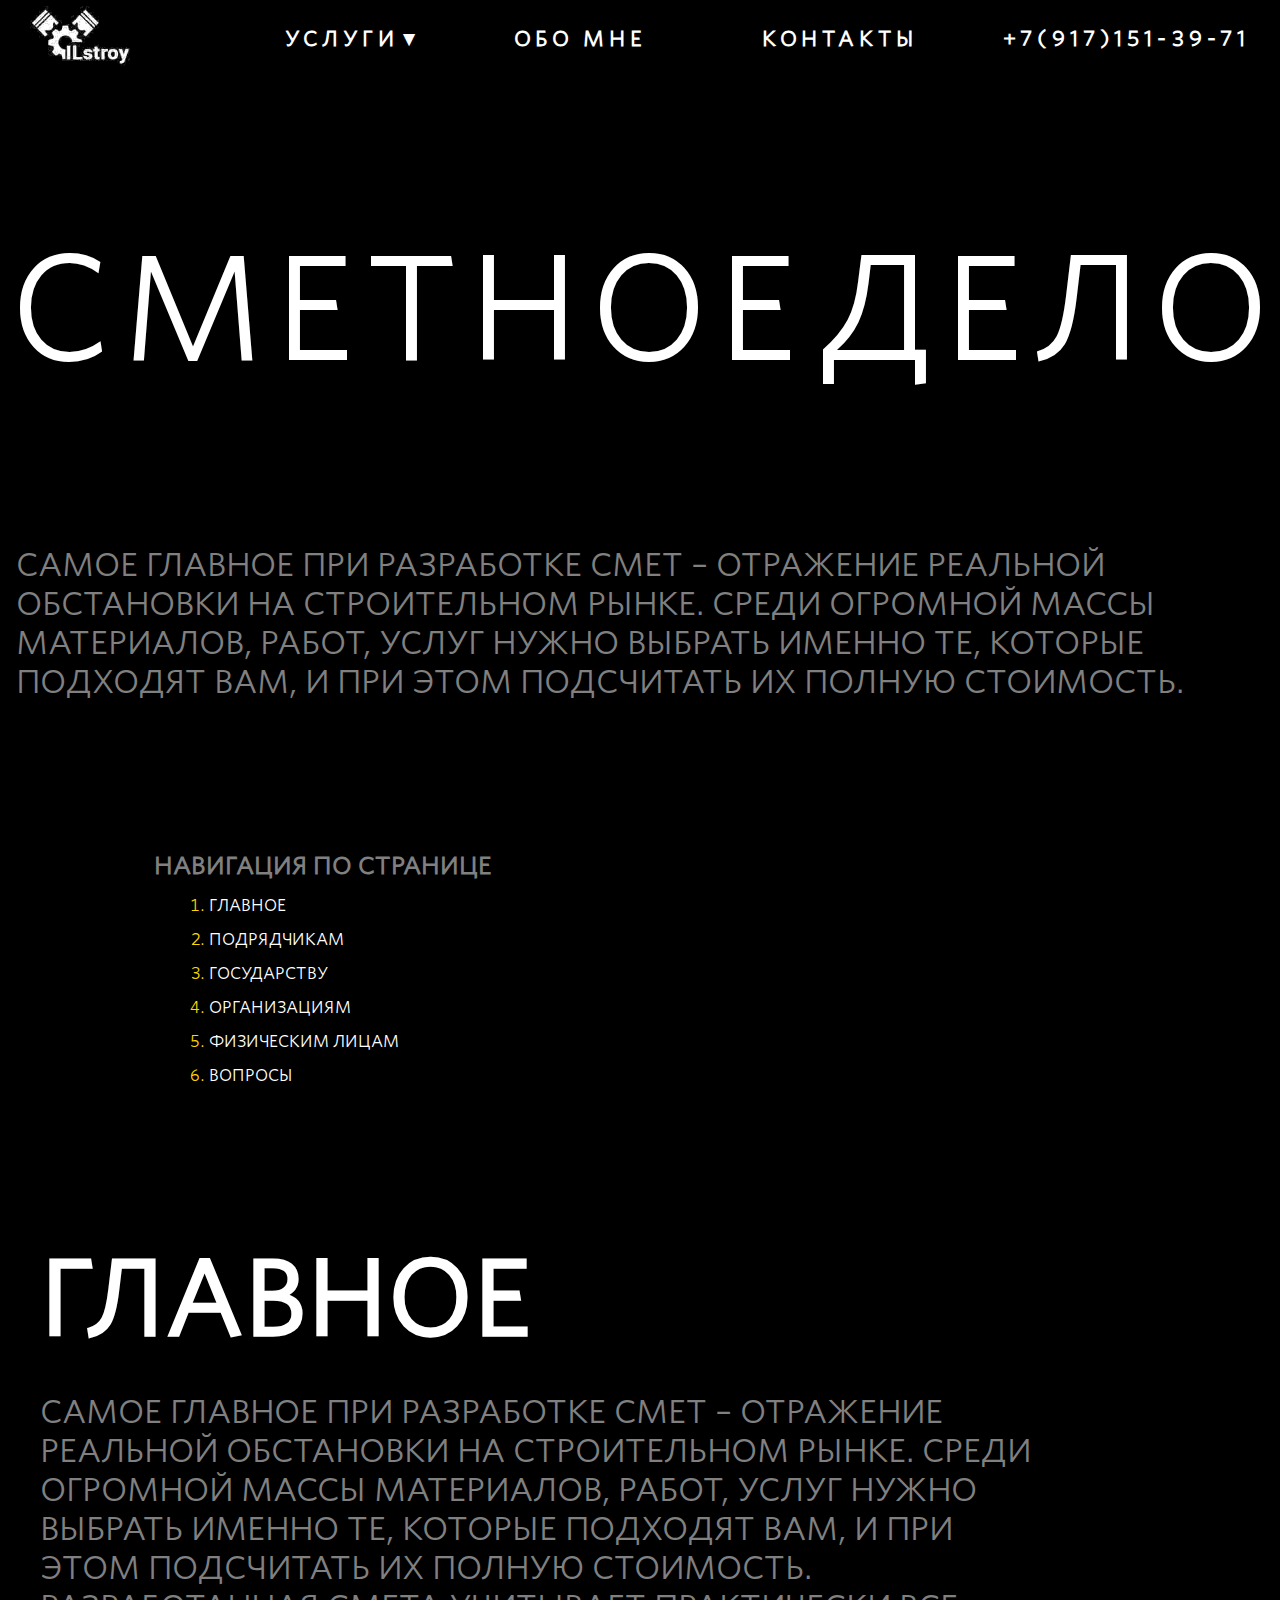
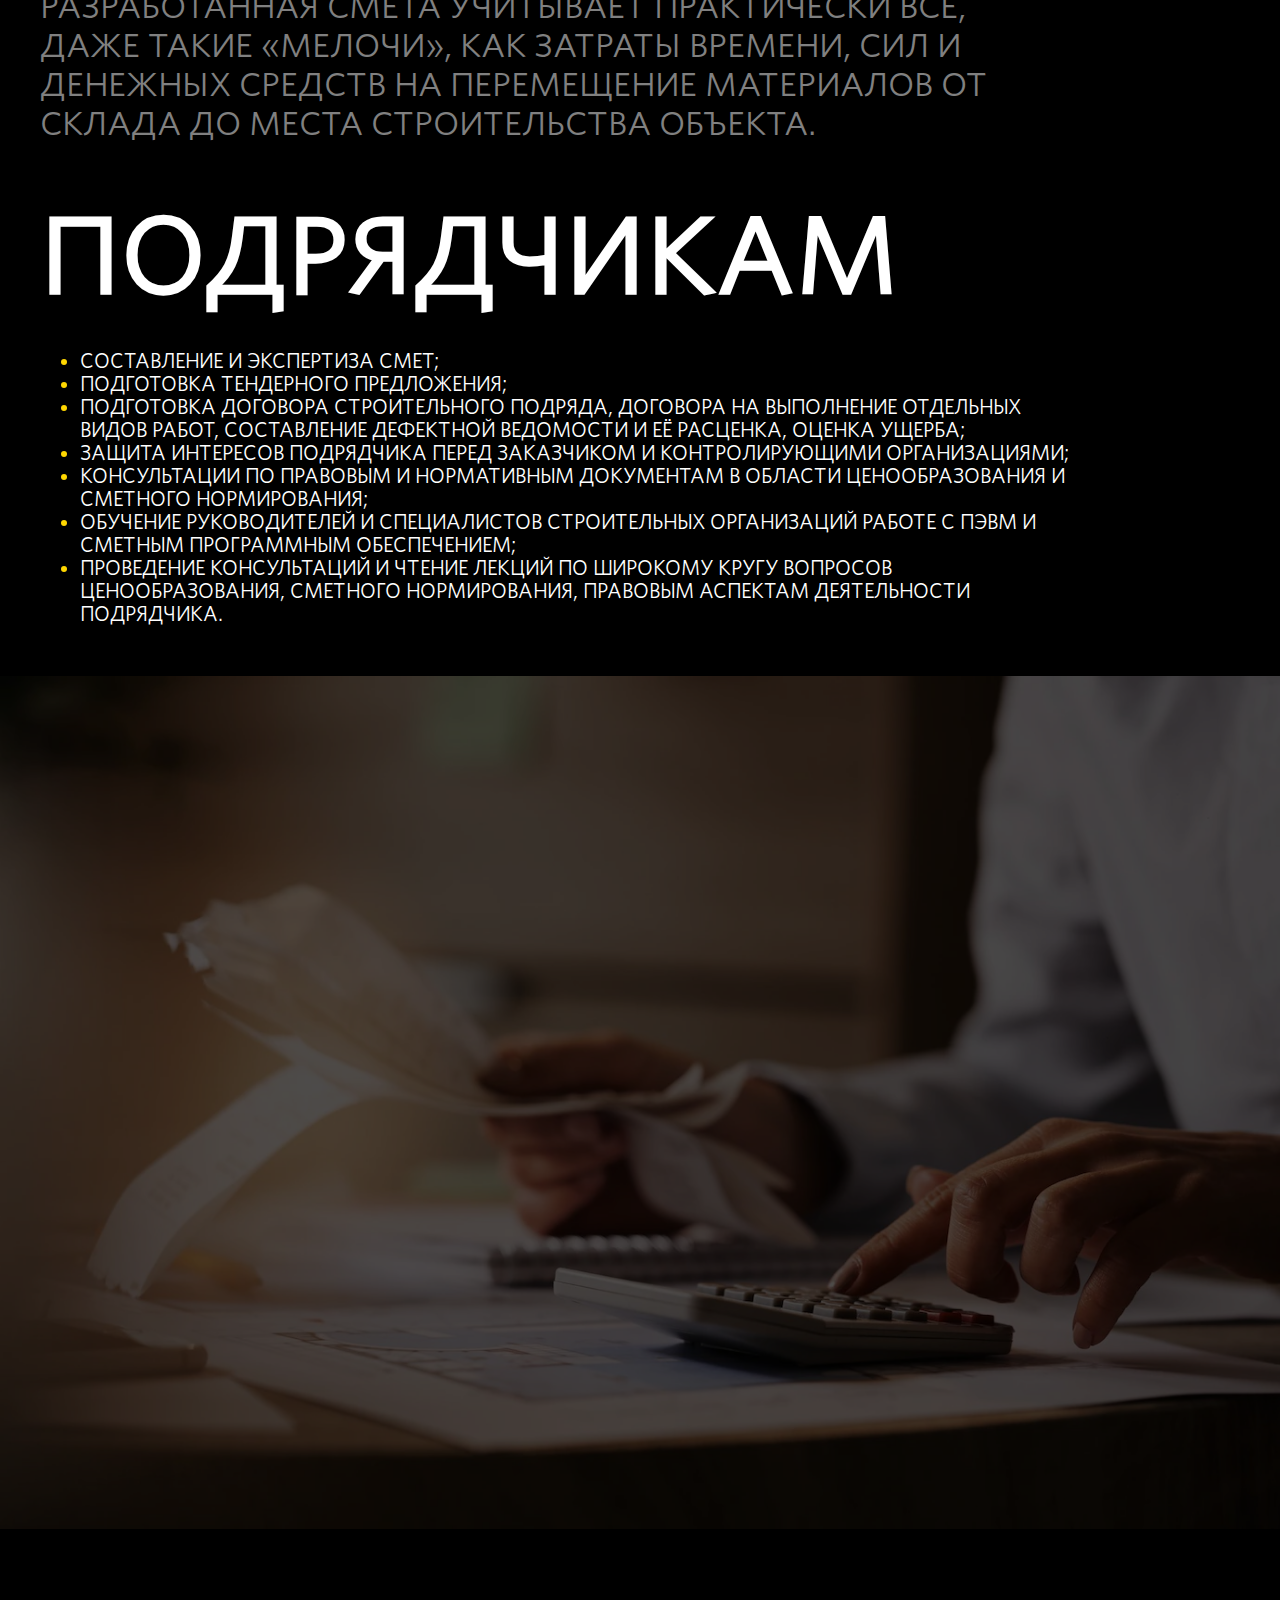
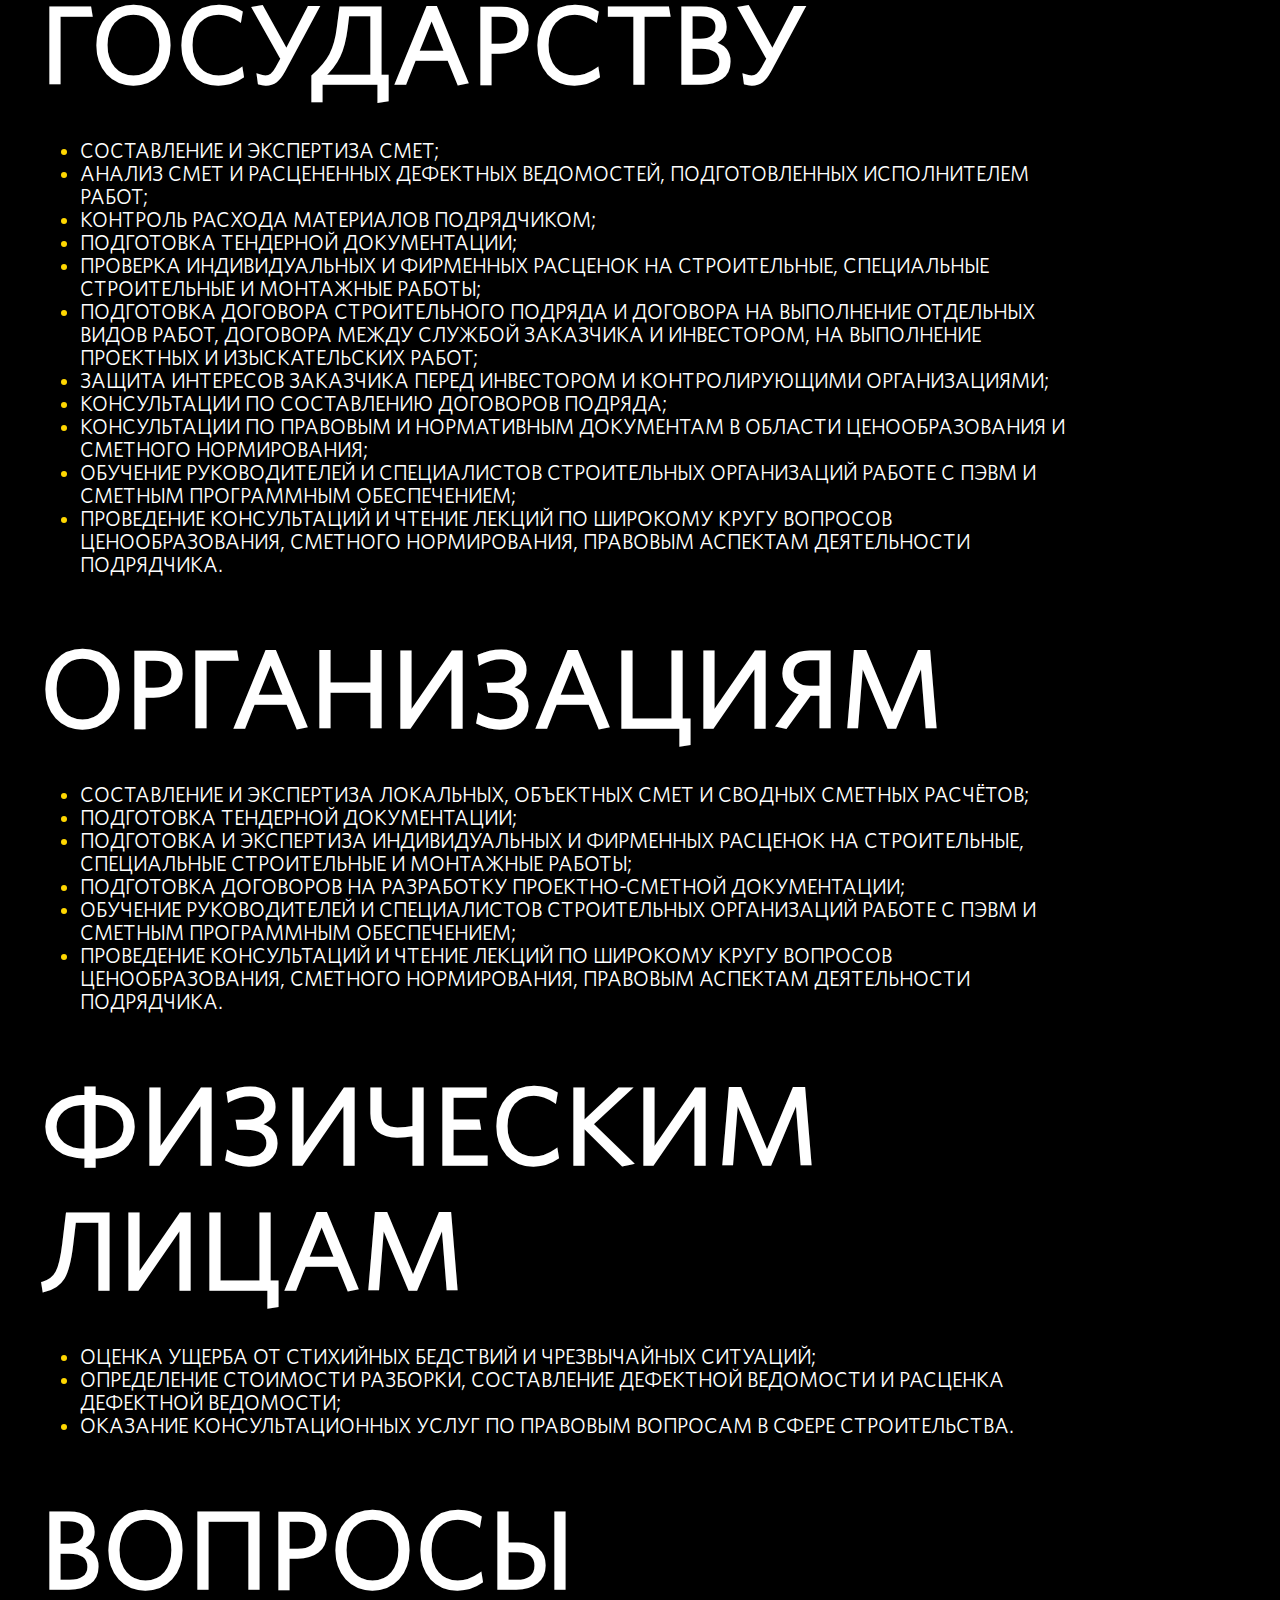
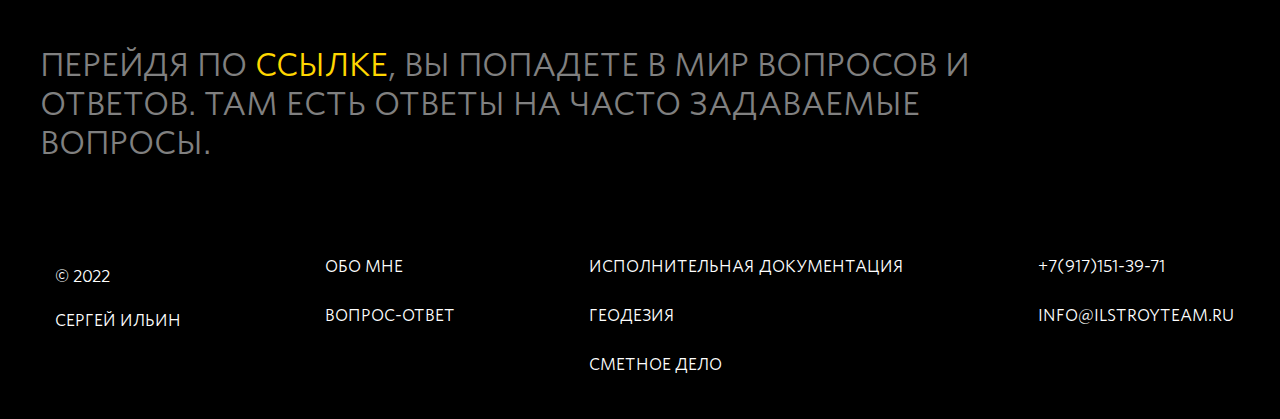
<file: cost.html>
<!DOCTYPE html>
<html lang="en">
  <head>
    <meta charset="UTF-8" />
    <meta http-equiv="X-UA-Compatible" content="IE=edge" />
    <meta name="viewport" content="width=device-width, initial-scale=1.0" />
    <link rel="stylesheet" href="style/style.css" />
    <title>Сметное дело</title>
  </head>
  <body>
    <header>
      <a href="index.html" class="logo"
        ><img src="images/logo.png" alt="logo"
      /></a>
      <nav class="menu">
        <ul>
          <li>
            <div class="dropDownList">Услуги</div>
            <div class="subMenu">
              <div class="subMenuContent">
                <a href="docs.html"
                  ><img src="images/docsCircle.png" alt="docsCircle" /><span
                    >Исполнительная <br />
                    документация</span
                  ></a
                >
              </div>
              <div class="subMenuContent">
                <a href="geodez.html"
                  ><img src="images/geodezCircle.png" alt="geodezCircle" /><span
                    >Геодезия</span
                  ></a
                >
              </div>
              <div class="subMenuContent">
                <a href="cost.html"
                  ><img src="images/priceCircle.png" alt="priceCircle" /><span
                    >сметное дело</span
                  ></a
                >
              </div>
            </div>
          </li>
          <li><a href="#">Обо мне</a></li>
          <li><a href="#">Контакты</a></li>
        </ul>
      </nav>
      <div class="phone">
        <a href="#">+7(917)151-39-71</a>
      </div>
    </header>
    <section class="servicesSection">
      <div class="titleHead">
        <span>с</span><span>м</span><span>е</span><span>т</span><span>н</span
        ><span>о</span><span>е</span><span> </span><span>д</span><span>е</span
        ><span>л</span><span>о</span>
      </div>
      <p class="servicesSectionText">
        Самое главное при разработке смет – отражение реальной обстановки на
        строительном рынке. Среди огромной массы материалов, работ, услуг нужно
        выбрать именно те, которые подходят вам, и при этом подсчитать их полную
        стоимость.
      </p>
      <nav class="servicesNavigation">
        <h1 class="servicesNavigationTitle">Навигация по странице</h1>
        <ol class="servicesNavigationList">
            <li><a href="#costNav1">Главное</a></li>
            <li><a href="#costNav2">Подрядчикам</a></li>
            <li><a href="#costNav3">Государству</a></li>
            <li><a href="#costNav4">Организациям</a></li>
            <li><a href="#costNav5">Физическим лицам</a></li>
            <li><a href="#costNav6">Вопросы</a></li>
            
        </ol>
      </nav>
      <ol class="servicesQestionList">
        <li id="costNav1">
          <div class="servicesQestionListContent">
            <div class="servicesQestionListHead">
              <div>01</div>
              <h1>Главное</h1>
            </div>
            <p class="servicesQestionListTextContent">
              Самое главное при разработке смет – отражение реальной обстановки
              на строительном рынке. Среди огромной массы материалов, работ,
              услуг нужно выбрать именно те, которые подходят вам, и при этом
              подсчитать их полную стоимость. Разработанная смета учитывает
              практически все, даже такие «мелочи», как затраты времени, сил и
              денежных средств на перемещение материалов от склада до места
              строительства объекта.
            </p>
          </div>
        </li>
        <li id="costNav2">
          <div class="servicesQestionListContent">
            <div class="servicesQestionListHead">
              <div>02</div>
              <h1>Подрядчикам</h1>
            </div>
            <p class="servicesQestionListTextContent">
                <ul class="servicesQestionListTextContentList">
                   <li>составление и экспертиза смет;</li>
                   <li>подготовка тендерного предложения;</li>
                   <li>подготовка договора строительного подряда, договора на выполнение отдельных видов работ, составление дефектной ведомости и её расценка, оценка ущерба;</li>
                   <li>защита интересов подрядчика перед заказчиком и контролирующими организациями;</li>
                   <li>консультации по правовым и нормативным документам в области ценообразования и сметного нормирования;</li>
                   <li>обучение руководителей и специалистов строительных организаций работе с ПЭВМ и сметным программным обеспечением;</li>
                   <li>проведение консультаций и чтение лекций по широкому кругу вопросов ценообразования, сметного нормирования, правовым аспектам деятельности подрядчика.</li>
                  </ul>
            </p>
          </div>
          <img src="images/costService.webp" alt="costService">
        </li>
        <li id="costNav3">
            <div class="servicesQestionListContent">
              <div class="servicesQestionListHead">
                <div>03</div>
                <h1>Государству</h1>
              </div>
              <p class="servicesQestionListTextContent">
                  <ul class="servicesQestionListTextContentList">
                   <li>составление и экспертиза смет;</li>
                   <li>анализ смет и расцененных дефектных ведомостей, подготовленных исполнителем работ;</li>
                   <li>контроль расхода материалов подрядчиком;</li>
                   <li>подготовка тендерной документации;</li>
                   <li>проверка индивидуальных и фирменных расценок на строительные, специальные строительные и монтажные работы;</li>
                   <li>подготовка договора строительного подряда и договора на выполнение отдельных видов работ, договора между службой заказчика и инвестором, на выполнение проектных и изыскательских работ;</li>
                   <li>защита интересов заказчика перед инвестором и контролирующими организациями;</li>
                   <li>консультации по составлению договоров подряда;</li>
                   <li>консультации по правовым и нормативным документам в области ценообразования и сметного нормирования;</li>
                   <li>обучение руководителей и специалистов строительных организаций работе с ПЭВМ и сметным программным обеспечением;</li>
                   <li>проведение консультаций и чтение лекций по широкому кругу вопросов ценообразования, сметного нормирования, правовым аспектам деятельности подрядчика.</li>
                    </ul>
              </p>
            </div>
          </li>
          <li id="costNav4">
            <div class="servicesQestionListContent">
              <div class="servicesQestionListHead">
                <div>04</div>
                <h1>Организациям</h1>
              </div>
              <p class="servicesQestionListTextContent">
                  <ul class="servicesQestionListTextContentList">
                   <li>составление и экспертиза локальных, объектных смет и сводных сметных расчётов;</li>
                   <li>подготовка тендерной документации;</li>
                   <li>подготовка и экспертиза индивидуальных и фирменных расценок на строительные, специальные строительные и монтажные работы;</li>
                   <li>подготовка договоров на разработку проектно-сметной документации;</li>
                   <li>обучение руководителей и специалистов строительных организаций работе с ПЭВМ и сметным программным обеспечением;</li>
                   <li>проведение консультаций и чтение лекций по широкому кругу вопросов ценообразования, сметного нормирования, правовым аспектам деятельности подрядчика.</li>
                    </ul>
              </p>
            </div>
          </li>
          <li id="costNav5">
            <div class="servicesQestionListContent">
              <div class="servicesQestionListHead">
                <div>05</div>
                <h1>Физическим лицам</h1>
              </div>
              <p class="servicesQestionListTextContent">
                  <ul class="servicesQestionListTextContentList">
                   <li>оценка ущерба от стихийных бедствий и чрезвычайных ситуаций;</li>
                   <li>определение стоимости разборки, составление дефектной ведомости и расценка дефектной ведомости;</li>
                   <li>оказание консультационных услуг по правовым вопросам в сфере строительства.</li>
                    </ul>
              </p>
            </div>
          </li>
          <li id="costNav6">
            <div class="servicesQestionListContent">
              <div class="servicesQestionListHead">
                <div>06</div>
                <h1>Вопросы</h1>
              </div>
              <p class="servicesQestionListTextContent">
                Перейдя по <a href="faq.html">ссылке</a>, Вы попадете в мир
                вопросов и ответов. Там есть ответы на часто задаваемые вопросы.
              </p>
            </div>
          </li>
      </ol>
    </section>
    <footer>
      <div class="footSection">
        <div class="footlogo">
          <div class="footYear">&copy; 2022</div>
          <div class="footName">Сергей Ильин</div>
        </div>
        <div class="footLinks">
          <a href="#" class="link">обо мне</a>
          <a href="faq.html" class="link">Вопрос-ответ</a>
        </div>
        <div class="footLinks">
          <a href="docs.html" class="link">Исполнительная документация</a>
          <a href="geodez.html" class="link">Геодезия</a>
          <a href="cost.html" class="link">Сметное дело</a>
        </div>
        <div class="footLinks">
          <a href="#" class="footPhone">+7(917)151-39-71</a>
          <a href="#" class="footMail">info@ilstroyteam.ru</a>
        </div>
      </div>
    </footer>
    <script src="js/submenu.js"></script>
  </body>
</html>
</file>
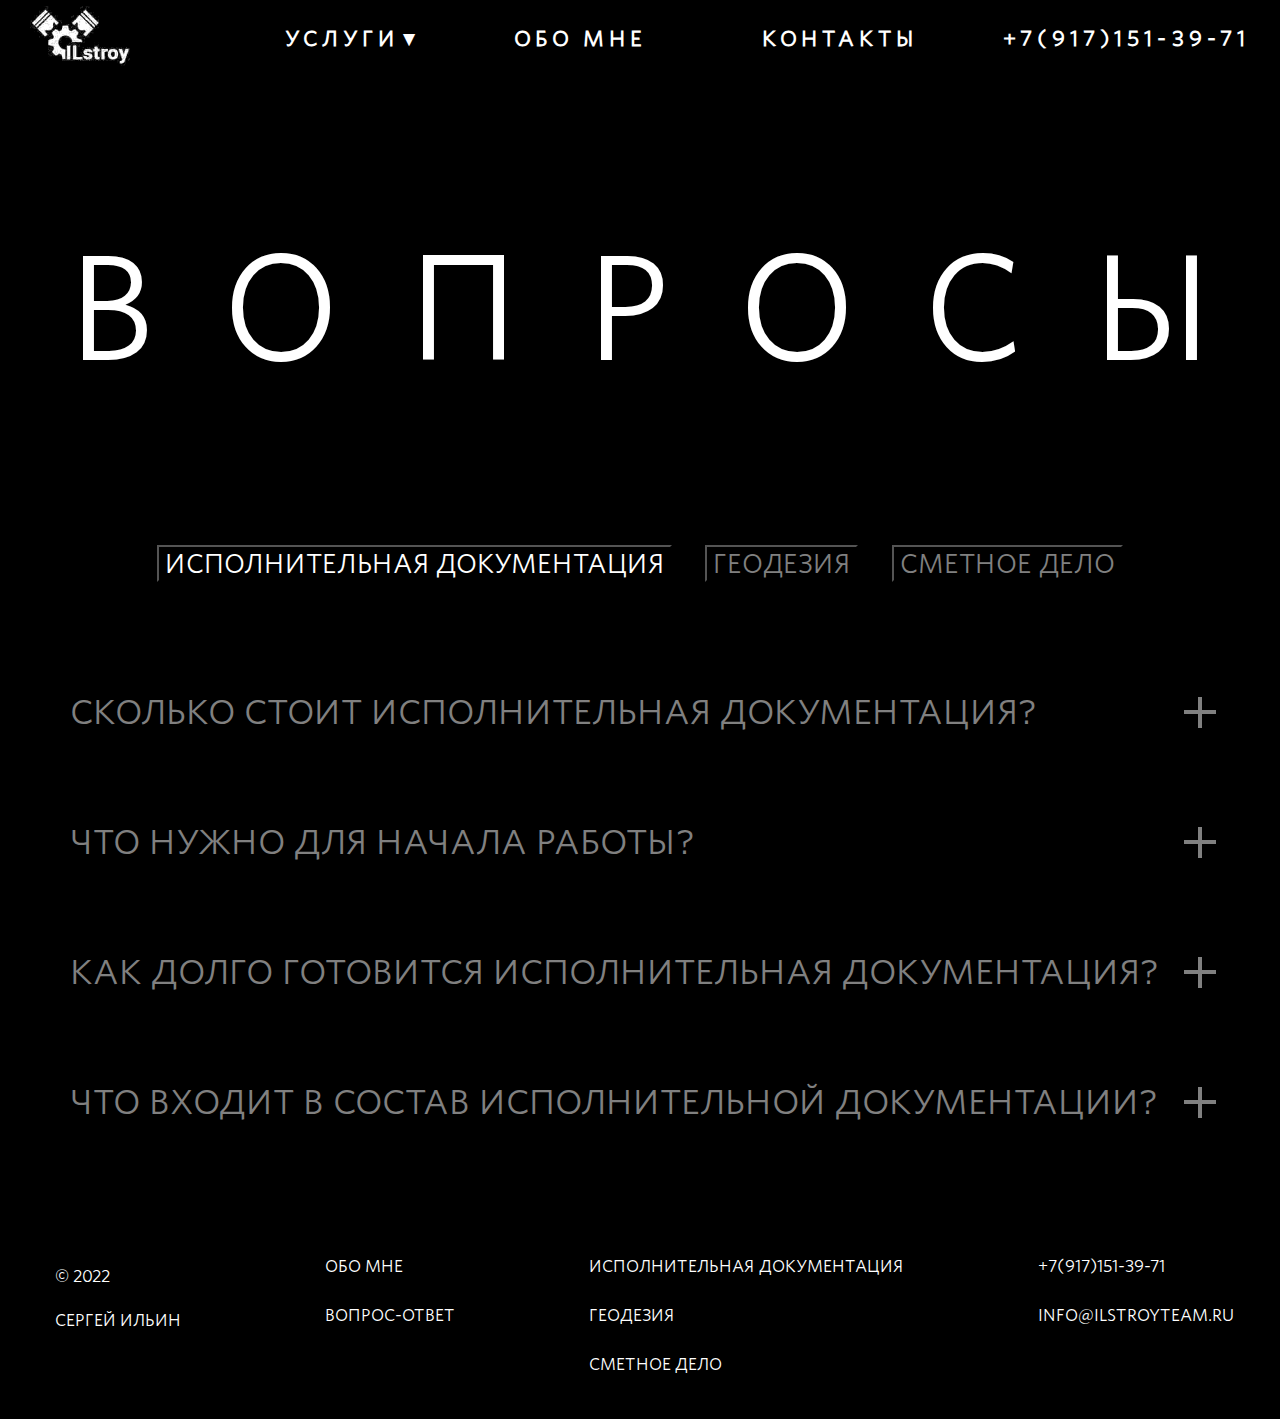
<file: faq.html>
<!DOCTYPE html>
<html lang="en">
  <head>
    <meta charset="UTF-8" />
    <meta http-equiv="X-UA-Compatible" content="IE=edge" />
    <meta name="viewport" content="width=device-width, initial-scale=1.0" />
    <link rel="stylesheet" href="style/style.css" />
    <title>Вопрос-Ответ</title>
  </head>
  <body>
    <header>
      <a href="index.html" class="logo"
        ><img src="images/logo.png" alt="logo"
      /></a>
      <nav class="menu">
        <ul>
          <li>
            <div class="dropDownList">Услуги</div>
            <div class="subMenu">
              <div class="subMenuContent">
                <a href="docs.html"
                  ><img src="images/docsCircle.png" alt="docsCircle" /><span
                    >Исполнительная <br />
                    документация</span
                  ></a
                >
              </div>
              <div class="subMenuContent">
                <a href="geodez.html"
                  ><img src="images/geodezCircle.png" alt="geodezCircle" /><span
                    >Геодезия</span
                  ></a
                >
              </div>
              <div class="subMenuContent">
                <a href="cost.html"
                  ><img src="images/priceCircle.png" alt="priceCircle" /><span
                    >сметное дело</span
                  ></a
                >
              </div>
            </div>
          </li>
          <li><a href="#">Обо мне</a></li>
          <li><a href="#">Контакты</a></li>
        </ul>
      </nav>
      <div class="phone">
        <a href="#">+7(917)151-39-71</a>
      </div>
    </header>
    <section class="question">
        <div class="titleHead">
          <span>в</span><span>о</span><span>п</span><span>р</span><span>о</span
          ><span>с</span><span>ы</span>
        </div>
      <div class="questionTabs">
        <div class="questionTabsNav">
          <button class="questionTabsBTN questionTabsBTNActive">
            Исполнительная документация
          </button>
          <button class="questionTabsBTN">Геодезия</button>
          <button class="questionTabsBTN">Сметное дело</button>
        </div>
        <div class="questionTabsContent">
          <div class="questionTabsPane">
            <div class="accordeon">
              <div class="accordeonHead">
                Сколько стоит исполнительная документация?
              </div>
              <div class="accordeonContent">
                <p>
                  Исполнительная документация стоит от 5 000 до 500 000 рублей. <br>
                  Конечная стоимость зависит от: <ul>
                    <li>объема выполненных работ</li>
                    <li>требований заказчика </li>
                    <li>сроков подготовки</li> 
                  </ul> 
                </p>
              </div>
            </div>
            <div class="accordeon">
              <div class="accordeonHead">Что нужно для начала работы?</div>
              <div class="accordeonContent">
                <p>
                  Заполнить форму на сайте и оставить <a href="#">заявку</a>  <br>
                  или сразу направить техническое задание (ТЗ) и исходные данные (проект/смета) на почту <a href="#">INFO@ILSTROYTEAM.RU</a>
                </p>
              </div>
            </div>
            <div class="accordeon">
              <div class="accordeonHead">Как долго готовится исполнительная документация?</div>
              <div class="accordeonContent">
                <p>
                  Это зависит от объема работ. Небольшой заказ возможно выполнить от 2-х дней
                </p>
              </div>
            </div>
            <div class="accordeon">
              <div class="accordeonHead">Что входит в состав исполнительной документации?</div>
              <div class="accordeonContent">
                <p>
                  Согласно же нормативным документам - в главе II "Порядок ведения исполнительной документации" Приказа Ростехнадзора от 26.12.2006 N 1128 (ред. от 09.11.2017) "Об утверждении и введении в действие Требований к составу и порядку ведения исполнительной документации при строительстве, реконструкции, капитальном ремонте объектов капитального строительства и требований, предъявляемых к актам освидетельствования работ, конструкций, участков сетей инженерно-технического обеспечения" перечислены следующие материалы, относящиеся к исполнительной документации: <br>
                  <ul>
                    <li>Акты освидетельствования геодезической разбивочной основы объекта капитального строительства оформляются по образцу, приведенному в Приложении 1.</li> <br>
                    <li>Акты разбивки осей объекта капитального строительства на местности оформляются по образцу, приведенному в Приложении 2.</li> <br>
                    <li>Освидетельствование работ, которые оказывают влияние на безопасность объекта капитального строительства и в соответствии с технологией строительства, реконструкции, капитального ремонта контроль за выполнением которых не может быть проведен после выполнения других работ (далее - скрытые работы), оформляется актами освидетельствования скрытых работ по образцу, приведенному в приложении N 3. Перечень скрытых работ, подлежащих освидетельствованию, определяется проектной и рабочей документацией.; (в ред. Приказа Ростехнадзора от 26.10.2015 N 428)</li> <br>
                    <li>Освидетельствование строительных конструкций, устранение выявленных в процессе проведения строительного контроля недостатков в которых невозможно без разборки или повреждения других строительных конструкций и участков сетей инженерно-технического обеспечения (далее - ответственные конструкции), оформляется актами освидетельствования ответственных конструкций по образцу, приведенному в приложении N 4. Перечень ответственных конструкций, подлежащих освидетельствованию, определяется проектной и рабочей документацией.; (в ред. Приказа Ростехнадзора от 26.10.2015 N 428)</li> <br>
                    <li>Освидетельствование участков сетей инженерно-технического обеспечения, устранение выявленных в процессе проведения строительного контроля недостатков в которых невозможно без разборки или повреждения других строительных конструкций и участков сетей инженерно-технического обеспечения, оформляется актами освидетельствования участков сетей инженерно-технического обеспечения по образцу, приведенному в приложении N 5. Перечень участков сетей инженерно-технического обеспечения, подлежащих освидетельствованию, определяется проектной и рабочей документацией.; (в ред. Приказа Ростехнадзора от 26.10.2015 N 428)</li> <br>
                    <li>Комплект рабочих чертежей с надписями о соответствии выполненных в натуре работ этим чертежам, сделанными лицами, ответственными за производство строительно-монтажных работ на основании распорядительного документа (приказа), подтверждающего полномочия лица. (в ред. Приказа Ростехнадзора от 26.10.2015 N 428)</li>
                  </ul> <br>
                  В состав исполнительной документации также включаются следующие материалы: <ul>
                    <li>Исполнительные геодезические схемы;</li>
                    <li>Исполнительные схемы и профили участков сетей инженерно-технического обеспечения;</li>
                    <li>Акты испытания и опробования технических устройств, систем инженерно-технического обеспечения; (в ред. Приказа Ростехнадзора от 26.10.2015 N 428)</li>
                    <li>Результаты экспертиз, обследований, лабораторных и иных испытаний выполненных работ, проведенных в процессе строительного контроля;</li>
                    <li>Документы, подтверждающие проведение контроля за качеством применяемых строительных материалов (изделий);</li>
                    <li>Иные документы, отражающие фактическое исполнение проектных решений.</li>
                  </ul> <br>
                  Требования к составлению и порядку ведения материалов, предусмотренных настоящим пунктом, определяются в соответствии с законодательством Российской Федерации.
                  <br>
                  <br>
                  <br>
                  В практике, конечный комплект исполнительной документации, как и требования к ее оформлению во многом зависит от технического надзора заказчика и может отличаться на разных объектах.
                </p>
              </div>
            </div>
          </div>
          <div class="questionTabsPane">
            <div class="accordeon">
              <div class="accordeonHead">Чем отличается кадастровая съемка от топографической?</div>
              <div class="accordeonContent">
                <p>
                  Кадастровая съемка содержит информацию о координатах границ земельного участка, а также строений на его территории. Она не содержит сведения о высотах, рельефе местности. Кадастровая съемка может быть выполнена без выезда на участок на основании имеющейся актуальной топосъемки.
                </p>
              </div>
            </div>
            <div class="accordeon">
              <div class="accordeonHead">Что такое межевание участка?</div>
              <div class="accordeonContent">
                <p>
                  Определение границ земельного участка, обозначение их межевыми знаками, которые устанавливаются, надежно закрепляются в точках поворота (углах), последующее оформление документов на выполненные работы и есть процедура межевания. Проводится в соответствии с кадастровыми документами на землю при выделении нового участка, разделении на части цельного надела, утрате старых межевых знаков, разрешении споров между соседями, других ситуациях.
                </p>
              </div>
            </div>
            <div class="accordeon">
              <div class="accordeonHead">Чем отличается вынос границ участка от межевания участка?</div>
              <div class="accordeonContent">
                <p>
                  Действия кадастрового инженера имеют различную точку отправления. При межевании исходным является реальное положение земельного надела на месте. При выносе границ исходим от данных, указанных в кадастровых документах.
                  <br>
                  <br>
                  <span>Межевание</span> - установление точного местоположения вашего участка на территории. Производится путем определения координат ключевых точек границы участка и занесение этих данных в ГКН (государственный кадастр недвижимости).
                  <br>
                  <br>
                  <span>Вынос границ</span> - действие обратное. По документам ГКН Росреестра с координатами участка, выполняется восстановление или закрепление межевых знаков на территории.
                </p>
              </div>
            </div>
            <div class="accordeon">
              <div class="accordeonHead">Что делать? Вынос в натуру? Межевание участка?</div>
              <div class="accordeonContent">
                <p>
                  Начинаем разбираться в ситуации с документов на участок. При наличии в документации кадастрового номера, первый шаг - открыть публичную кадастровую карту РФ. Затем в строке поиска вводите кадастровый номер, нажимаете кнопку «Найти».
                  <br>
                  <br>
                  <span>Вариант первый.</span> На карте появится участок, подсвеченный желтым цветом, значит, на карте ваш участок есть, координаты границ известны. Необходимо вызвать кадастрового инженера, произвести вынос границ участка на местности (проверить правильность установки, установить либо восстановить межевые знаки).
                  <br>
                  <br>
                   <span>Вариант второй.</span> Если после ввода кадастрового номера вместо изображения участка рядом с кадастровым номером появляется пометка «Без координат границ», то ваших данных в базе нет, необходимо провести межевание участка с дальнейшей подачей документов для внесения данных в кадастр недвижимости.
                  <br>
                  <br>
                  С января 2018 года не отмежеванный участок не может быть предметом юридических операций (наследование, продажа, дарение). Проводите межевание, это обезопасит вас от возможных неприятностей.
                </p>
              </div>
            </div>
            <div class="accordeon">
              <div class="accordeonHead">В каких случаях необходимо провести вынос границ?</div>
              <div class="accordeonContent">
                <p>
                 <span>Вынос границ участка</span> — обязательная работа при покупке территории. Геодезические измерения дают возможность сверить фактические параметры территории с теми, что указаны в документах на участок. Если на участке установлены границы в виде колышков, гарантии, что они соответствуют Росреестру — нет.
                  <br>
                  <br>
                  Вынос границ участка позволяет избежать неудачной сделки. К примеру, в 2016 году в Московской области был случай, когда клиент решил купить участок в качестве вложения денег. На момент покупки ему показали приблизительное расположение границ территории. При инженерном изучении участка установили, что границы территории клиента находятся на 45 метров дальше по улице, где-то в овраге.
                  <br>
                  <br>
                  Оказалось, что земельные наделы по двух улицам смещены на 45 метров. Масштабную кадастровую ошибку допустили межевальщики в 2003-2009 годах. Не факт, что при продаже надела бывший владелец знал о несоответствии документов с фактическими границами участка.
                </p>
              </div>
            </div>
            <div class="accordeon">
              <div class="accordeonHead">Опишите, пожалуйста, сам процесс выноса границ на моём участке?</div>
              <div class="accordeonContent">
                <p>
                  Рабочий процесс начинается с момента вашего звонка. В процессе общения с клиентом мы определяем какую работу необходимо выполнить и какие задачи нужно решить. После полного разбора поставленных целей мы переходим к подготовке.
                  <br>
                  <br>
                  <span>Подготовка к выезду</span>
                  <br>
                  <br>
                  Заказчик не видит подготовительных работ, поэтому считает, что вынос данных на местность — дело 15 минут. Мы выполняем полевые работы быстро и учитываем нюансы при подготовке к выезду. Стоимость рассчитываем исходя из количества выносных точек.
                  <br>
                  <br>
                  В процессе подготовки мы запрашиваем координаты в Росреестре, обрабатываем их и переносим в gps-приемник. Дополнительно вводим поправки в прибор (позволяют с высокой точностью перенести данные на участок), подготавливаем акт выноса границ, планируем последовательность выноса точек на местность. Перед выездом мы созваниваемся с клиентом и уточняем «все ли в силе».
                  <br>
                  <br>
                  <span>Выезд на местность</span>
                  <br>
                  <br>
                  Исследования занимают разное количество времени. Мы выезжаем на участок с колышками, молотком, сигнальной лентой, gps-приемником и рулеткой. По желанию, клиент может участвовать в процессе выноса границ участка, но в качестве наблюдателя: всю работу проводим самостоятельно (вынос и забивание колышков).
                  <br>
                  <br>
                  По завершению работ мы заполняем акт вынесенных точек в натуру и передаем его заказчику. Время на выполнение выноса и составление акта варьируется от 1 до 2 часов, в зависимости от условий на участке, погоды и количества колышков.
                </p>
              </div>
            </div>
          </div>
          <div class="questionTabsPane">
            <div class="accordeon">
              <div class="accordeonHead">Для кого наши услуги по составлению смет?</div>
              <div class="accordeonContent">
                <p>
                  Для любого участника строительства. К каждому клиенту у нас особый подход, вы можете сами убедиться в этом:
                  <br>
                  <br>
                  Заказчику и инвестору мы подготовим сметную документацию, чтобы определить обоснованность расходов со стороны подрядчика – действительно ли стоимость строительства такая высокая или есть способ оптимизировать расходы? Кроме того, бухгалтерский учет перестанет быть для вас серьезной проблемой с грамотно просчитанной сметой.
                  <br>
                  <br>
                  Подрядчику и проектировщику мы поможем обосновать свои расходы на строительство, ремонт или реконструкцию. Четкая схема действия, план, который требует заказчик – это то, для чего нужна смета, и мы подготовим сметную документацию быстро, качественно и недорого! Кроме того, наши услуги по составлению смет помогут вам в составлении коммерческого предложения для будущего заказчика – точные расчеты и цифры всегда настраивают на положительные деловые отношения.
                  <br>
                  <br>
                  Если судить по опыту, то составление коммерческого предложения без услуг частных сметчиков невозможно – к любому предложению требуется составить смету, которая обоснует те или иные виды затрат.
                  <br>
                  <br>
                  Для составления сметной документации можно воспользоваться как услугами частных сметчиков, так и услугами сметной компании, занимающейся исключительно составлением сметных расчетов, расчетом локальных смет, составлением объектной сметы, ССР и любыми другими услугами в этой области, что уже часто выходит далеко за рамки услуг сметчика на дому?
                  <br>
                  <br>
                  Вам подойдут наши услуги, если вам требуется сметчик срочно! Потому что мы работаем в интенсивном режиме – сегодня нужно составить смету, завтра у нас – составление актов кс 2 или составление смет в фер, причем каждый заказ вы выполняем вовремя, качественно и так, как нужно нашему клиенту!
                </p>
              </div>
            </div>
            <div class="accordeon">
              <div class="accordeonHead">Сколько стоит составить смету?</div>
              <div class="accordeonContent">
                <p>
                  Стоимость разработки сметной документации зависит от большого количества факторов. Ведь как различаются разные объекты строительства, проектные решения, условия строительства, также и значительно отличается трудоемкость при составлении смет, цена которых может варьироваться очень значительно!
                  <br>
                  <br>
                  Поэтому четкой стоимости разработки сметной документации не существует. Но мы создали прайс на составление смет, в котором постарались обобщить многие факторы, требуемые для определения стоимости работы сметчика.
                  <br>
                  <br>
                  Самый быстрый вариант определения стоимости составления сметной документации – позвонить нам по телефону или заполнить онлайн-заявку на сайте. И мы сразу же назовем точную стоимость услуг сметчика нашей компании.
                  <br><br>
                  Заполните онлайн-заявку на нашем сайте, чтобы узнать стоимость вашего заказа, или позвоните нам по телефону.

                </p>
              </div>
            </div>
          </div>
        </div>
      </div>
    </section>
    <footer>
      <div class="footSection">
        <div class="footlogo">
          <div class="footYear">&copy; 2022</div>
          <div class="footName">Сергей Ильин</div>
        </div>
        <div class="footLinks">
          <a href="#" class="link">обо мне</a>
          <a href="faq.html" class="link">Вопрос-ответ</a>
        </div>
        <div class="footLinks">
          <a href="docs.html" class="link">Исполнительная документация</a>
          <a href="geodez.html" class="link">Геодезия</a>
          <a href="cost.html" class="link">Сметное дело</a>
        </div>
        <div class="footLinks">
          <a href="#" class="footPhone">+7(917)151-39-71</a>
          <a href="#" class="footMail">info@ilstroyteam.ru</a>
        </div>
      </div>
    </footer>
    <script src="js/submenu.js"></script>
    <script src="js/tabs.js"></script>
  </body>
</html>
</file>
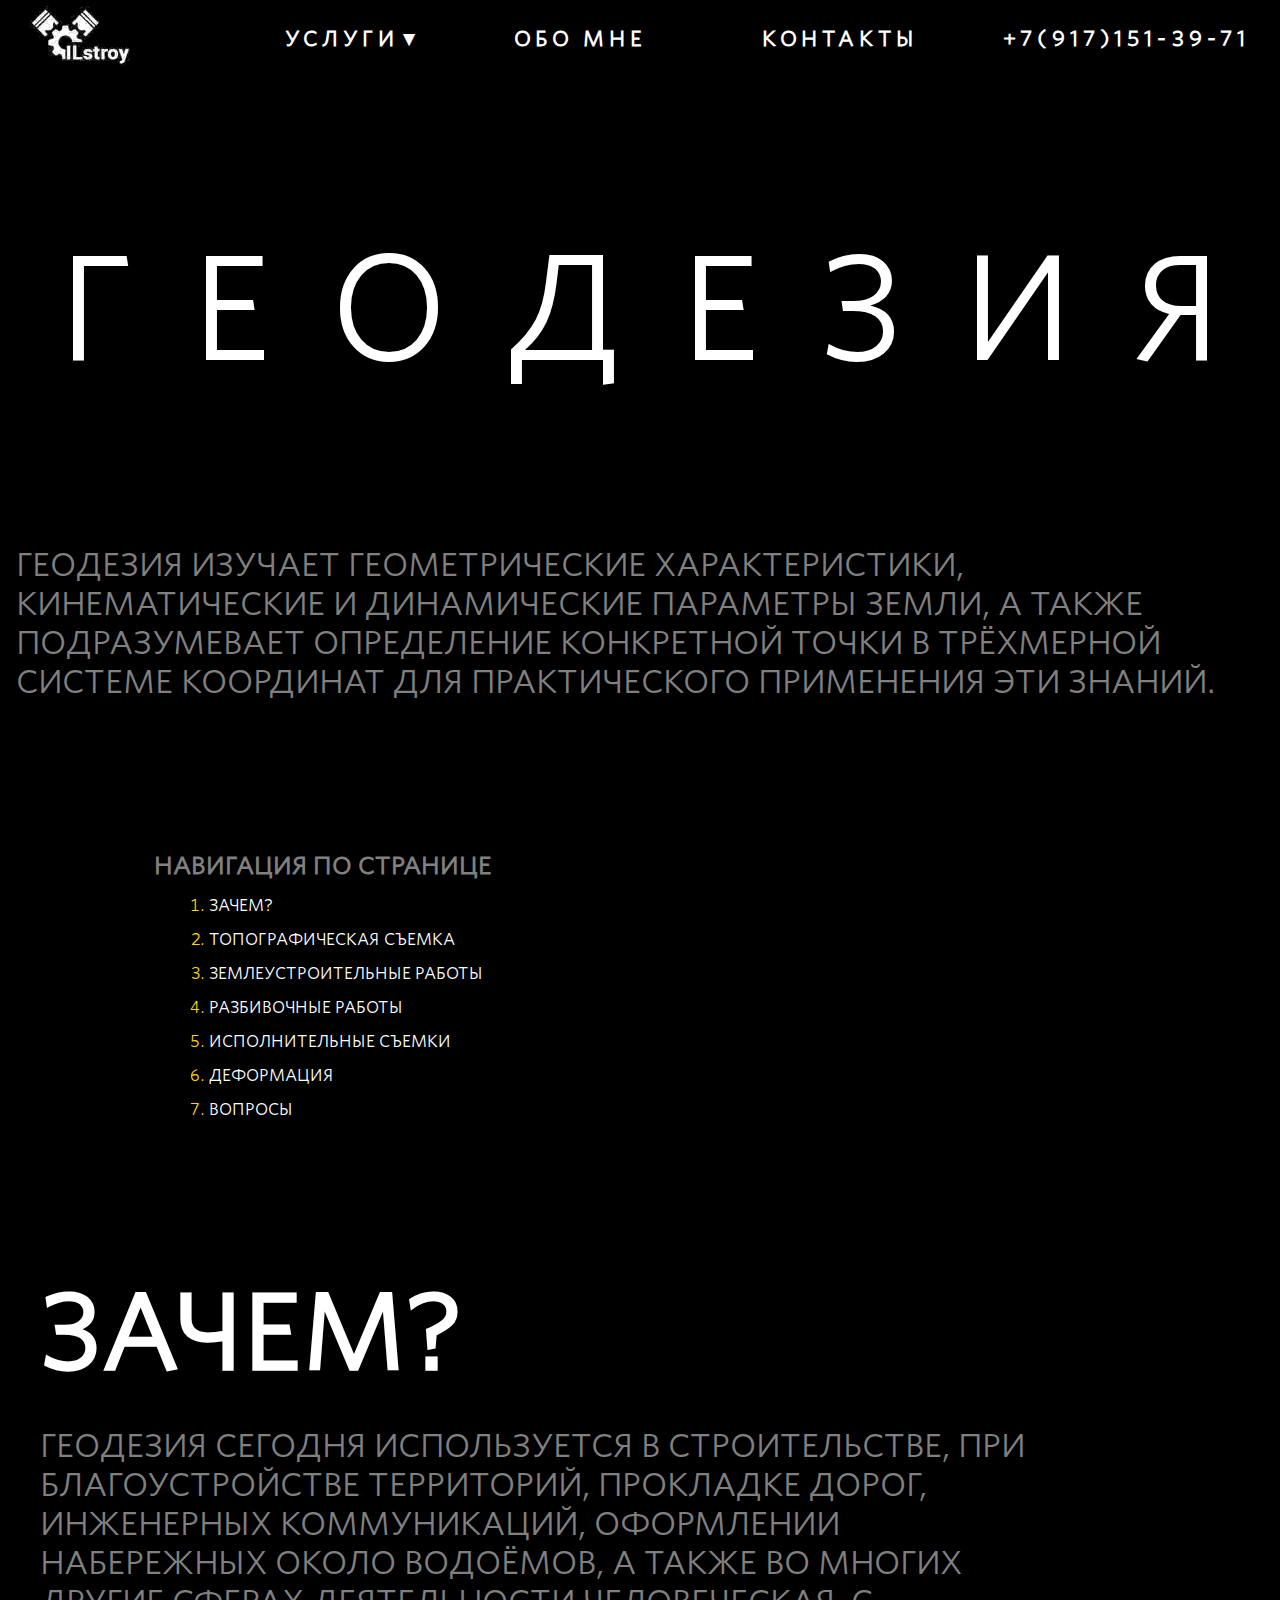
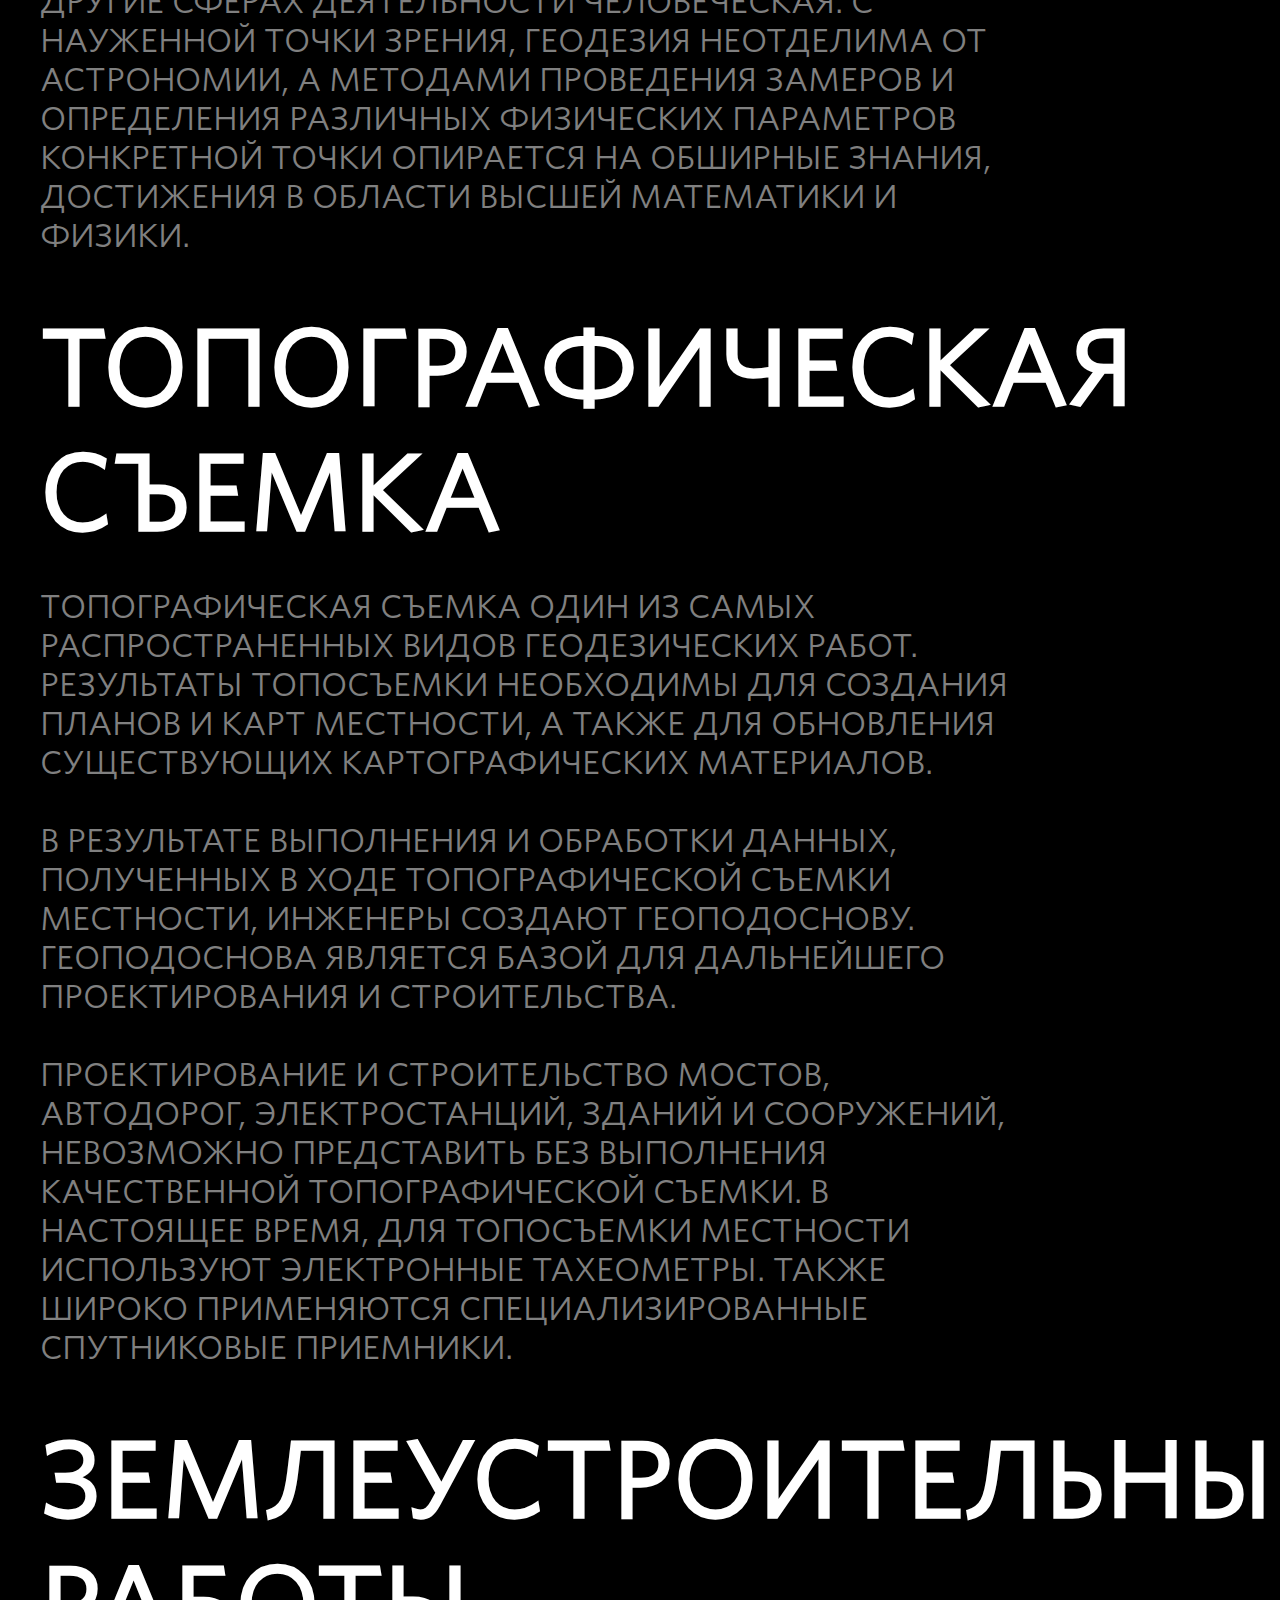
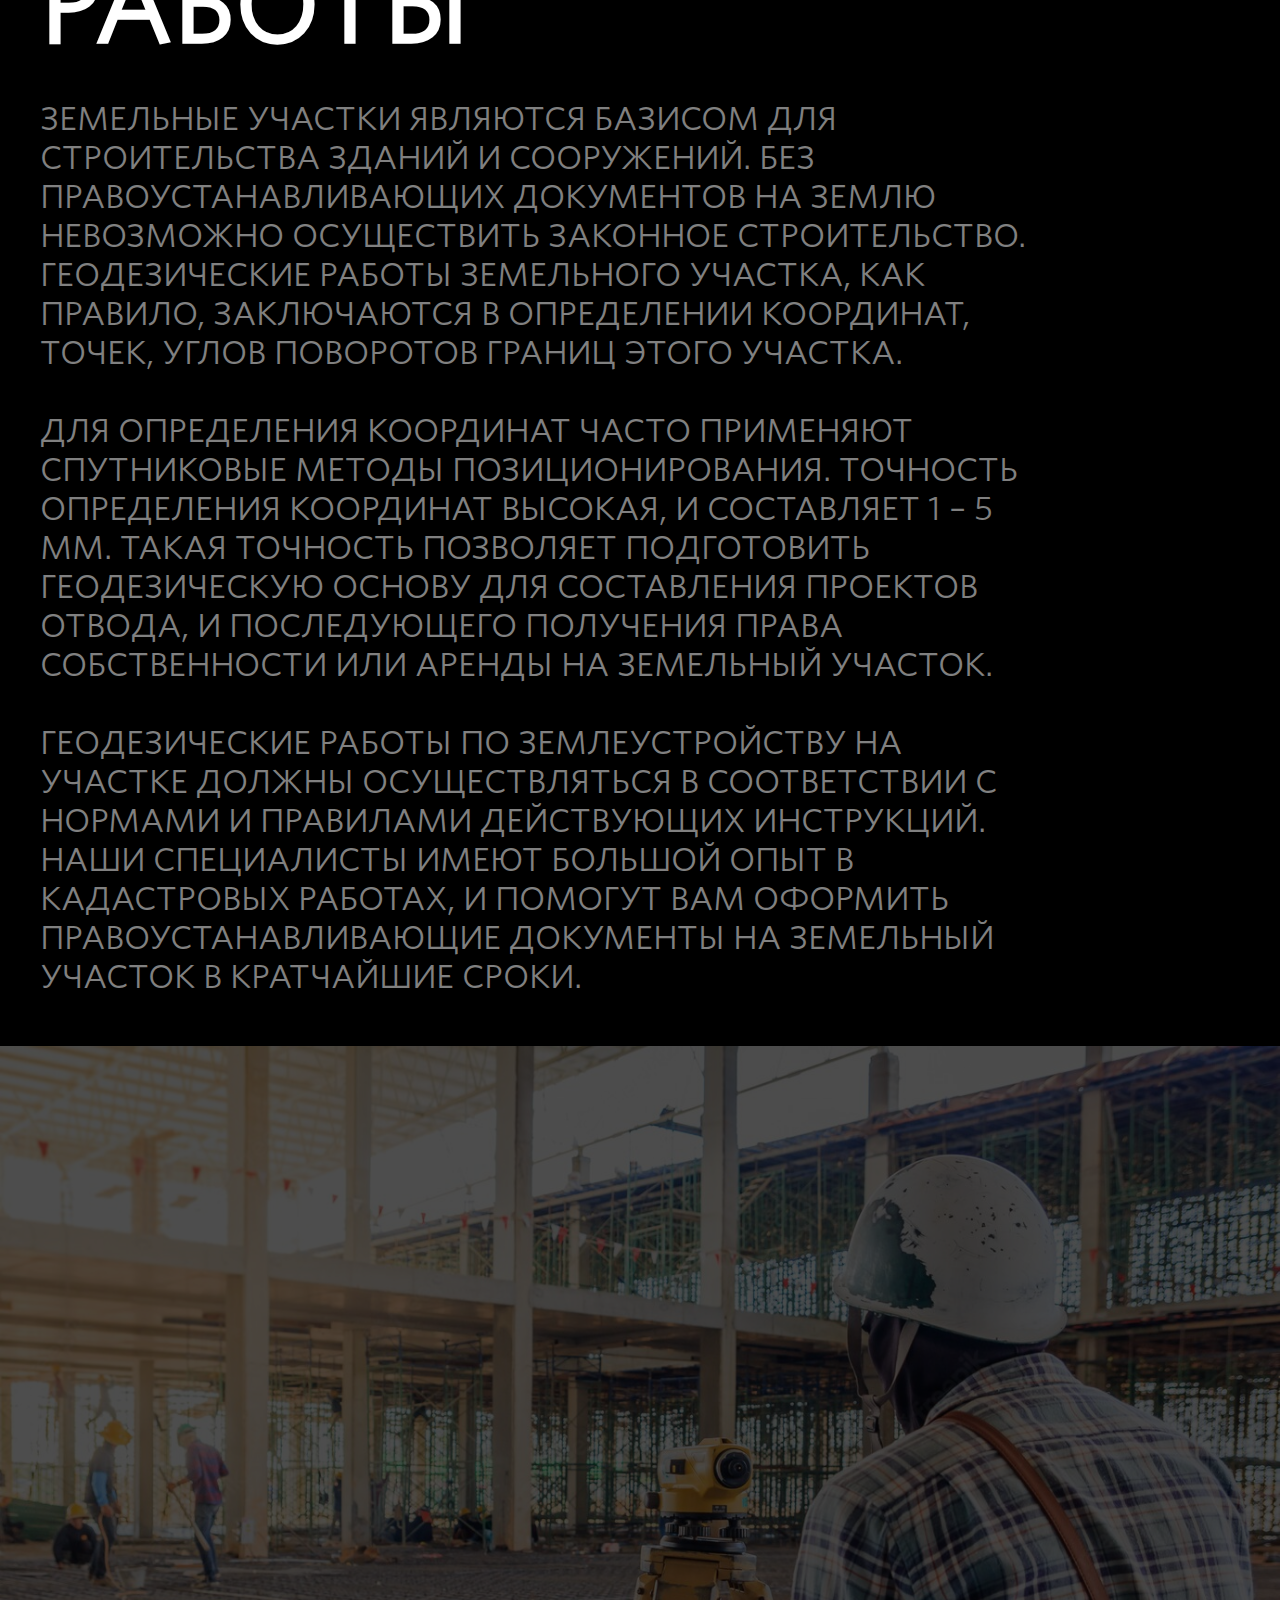
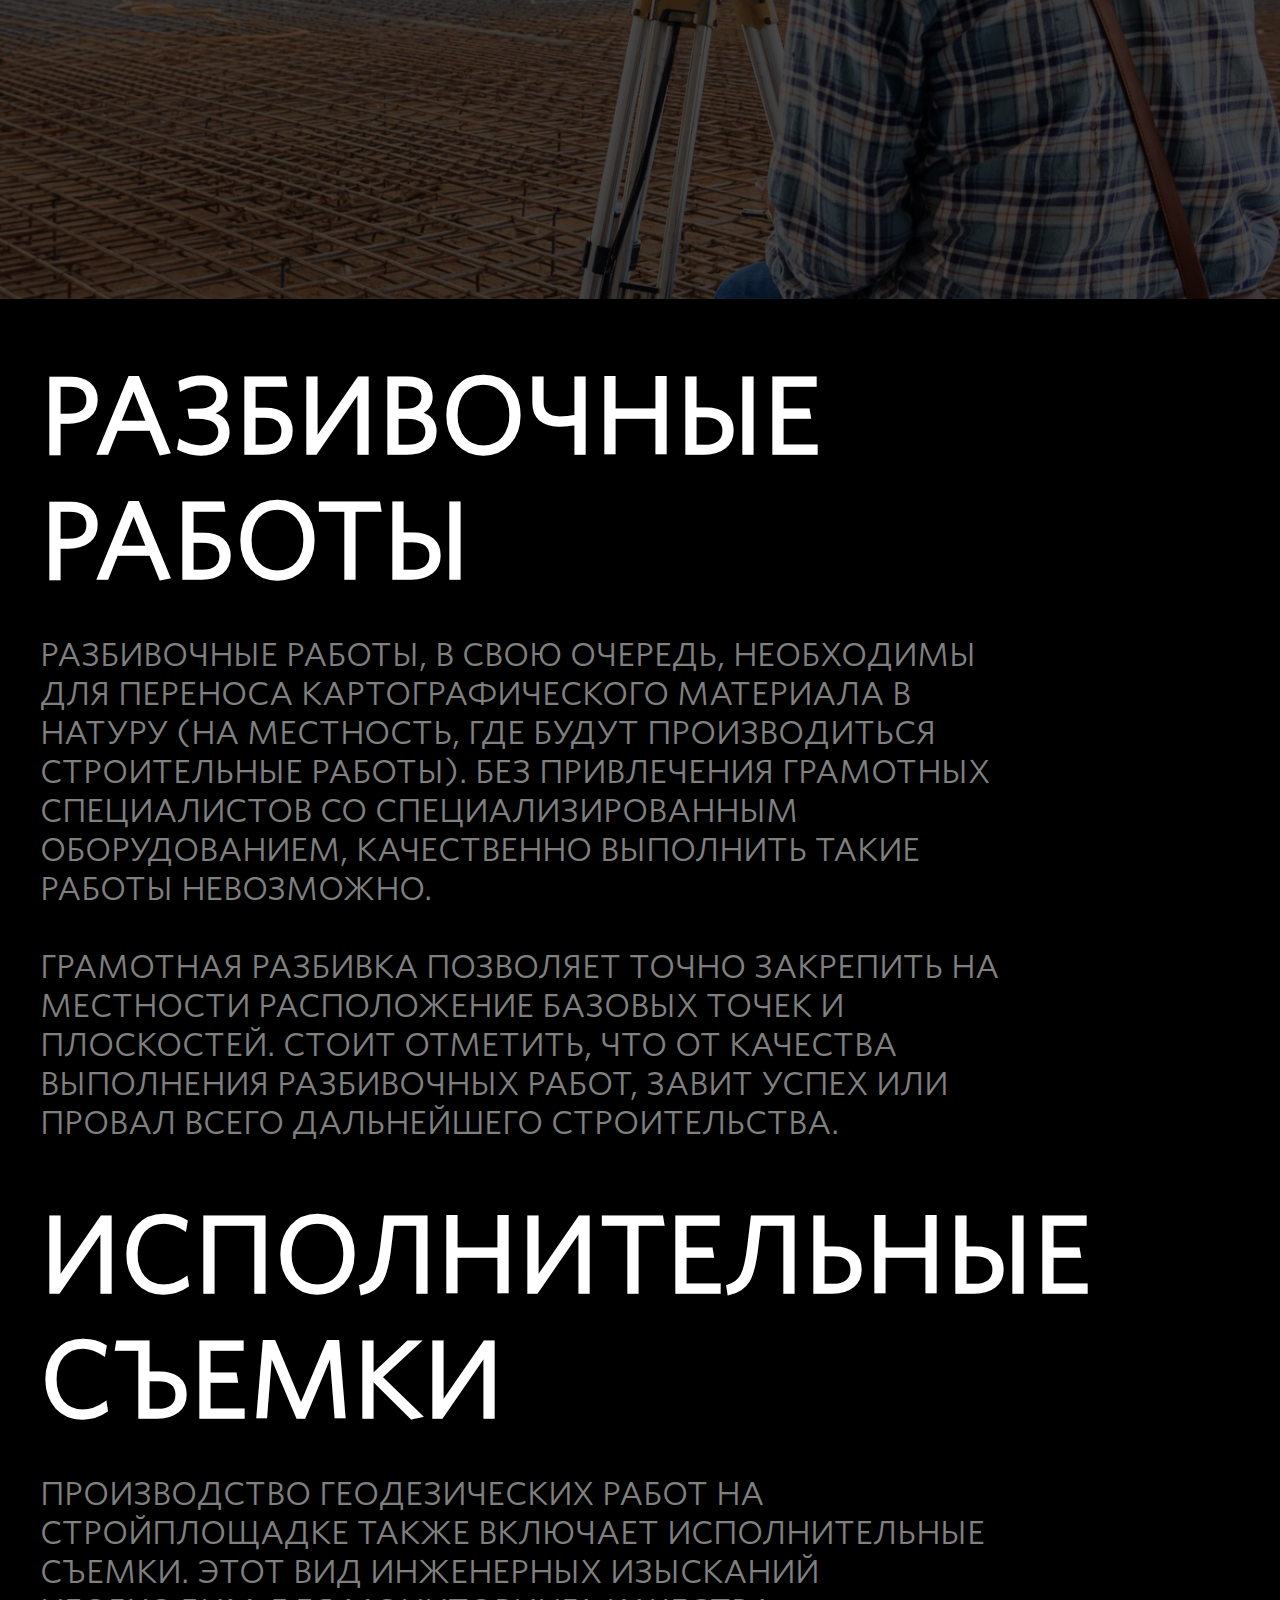
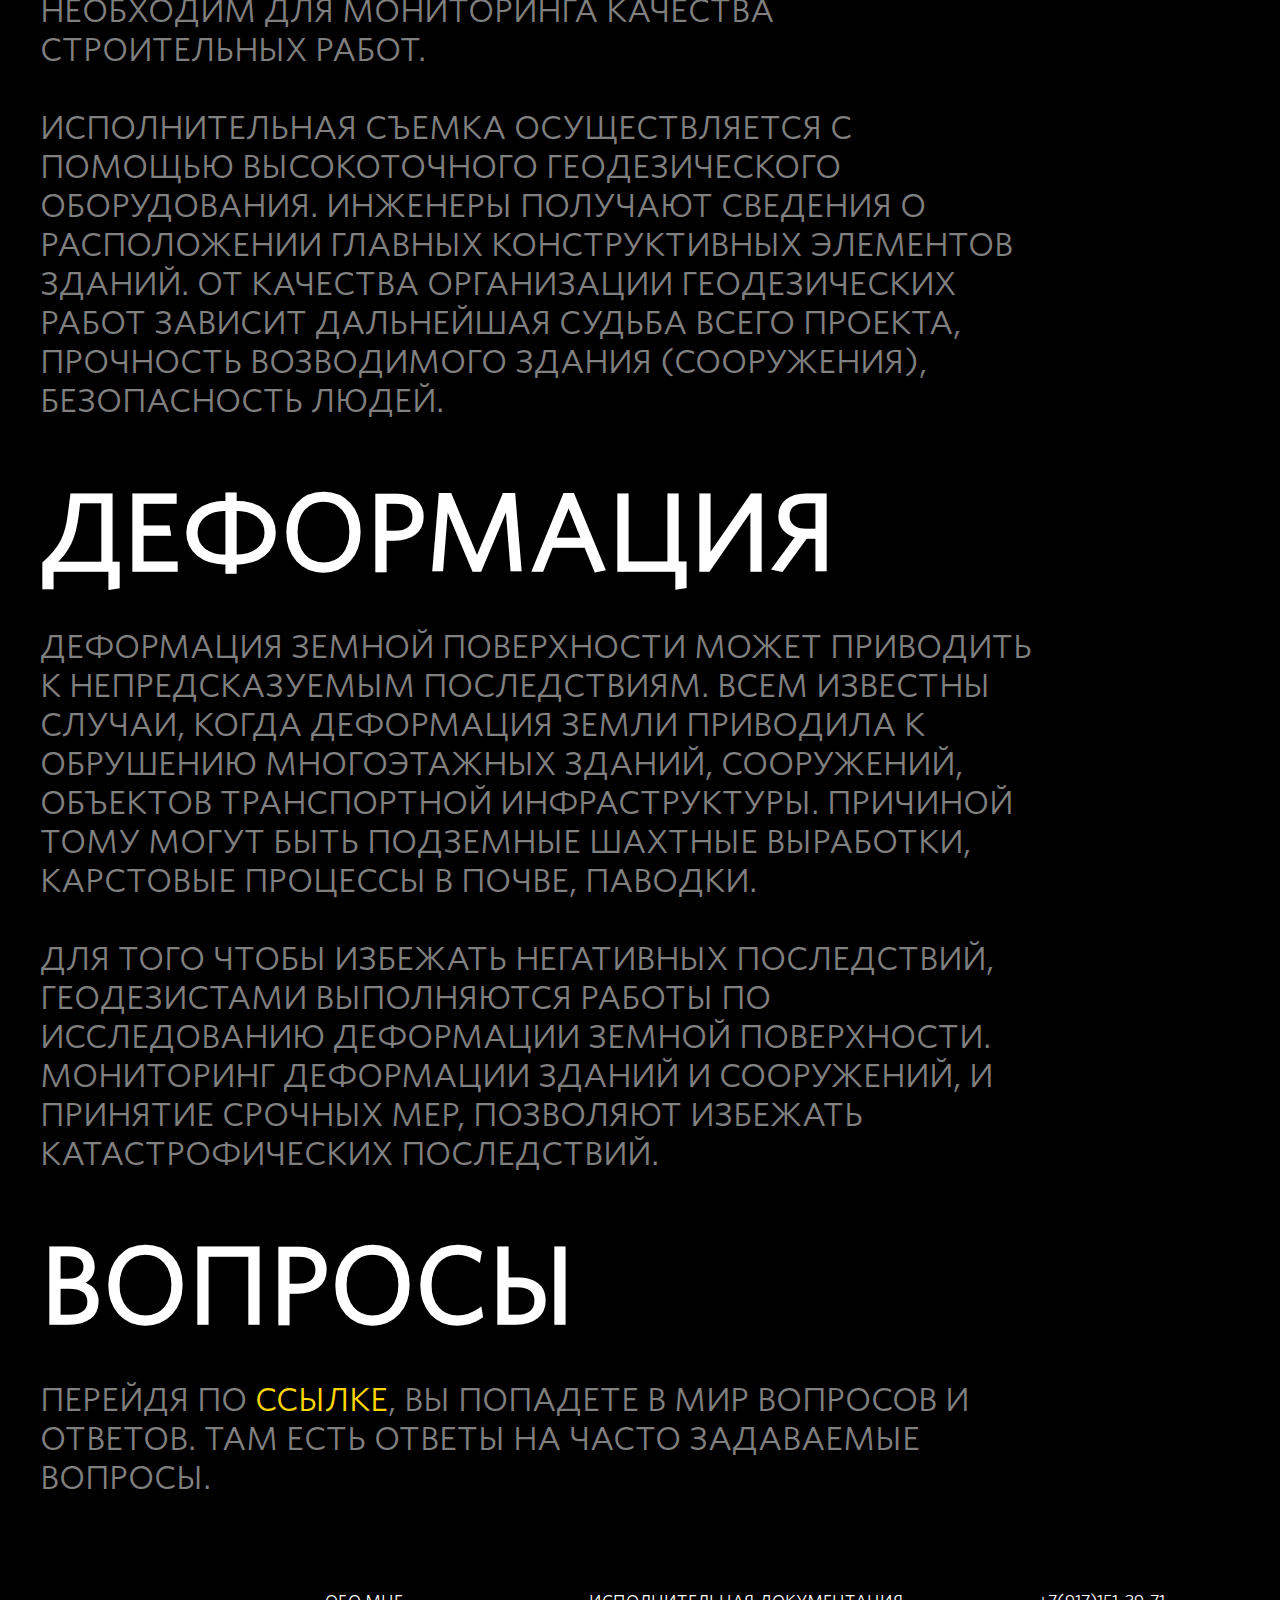
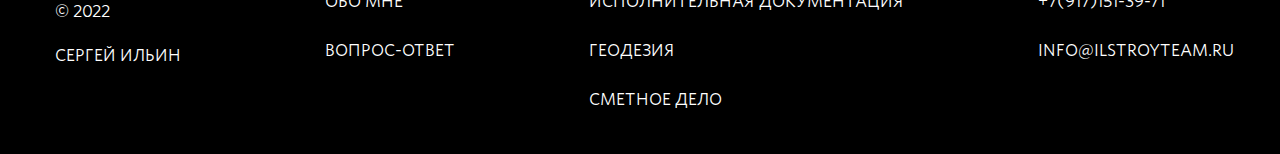
<file: geodez.html>
<!DOCTYPE html>
<html lang="en">
  <head>
    <meta charset="UTF-8" />
    <meta http-equiv="X-UA-Compatible" content="IE=edge" />
    <meta name="viewport" content="width=device-width, initial-scale=1.0" />
    <link rel="stylesheet" href="style/style.css" />
    <title>Геодезия</title>
  </head>
  <body>
    <header>
      <a href="index.html" class="logo"
        ><img src="images/logo.png" alt="logo"
      /></a>
      <nav class="menu">
        <ul>
          <li>
            <div class="dropDownList">Услуги</div>
            <div class="subMenu">
              <div class="subMenuContent">
                <a href="docs.html"
                  ><img src="images/docsCircle.png" alt="docsCircle" /><span
                    >Исполнительная <br />
                    документация</span
                  ></a
                >
              </div>
              <div class="subMenuContent">
                <a href="geodez.html"
                  ><img src="images/geodezCircle.png" alt="geodezCircle" /><span
                    >Геодезия</span
                  ></a
                >
              </div>
              <div class="subMenuContent">
                <a href="cost.html"
                  ><img src="images/priceCircle.png" alt="priceCircle" /><span
                    >сметное дело</span
                  ></a
                >
              </div>
            </div>
          </li>
          <li><a href="#">Обо мне</a></li>
          <li><a href="#">Контакты</a></li>
        </ul>
      </nav>
      <div class="phone">
        <a href="#">+7(917)151-39-71</a>
      </div>
    </header>
    <section class="servicesSection">
      <div class="titleHead">
        <span>г</span><span>е</span><span>о</span><span>д</span><span>е</span
        ><span>з</span><span>и</span><span>я</span>
      </div>
      <p class="servicesSectionText">
        Геодезия изучает геометрические характеристики, кинематические и
        динамические параметры Земли, а также подразумевает определение
        конкретной точки в трёхмерной системе координат для практического
        применения эти знаний.
      </p>
      <nav class="servicesNavigation">
        <h1 class="servicesNavigationTitle">Навигация по странице</h1>
        <ol class="servicesNavigationList">
          <li><a href="#geodezuNav1">Зачем?</a></li>
          <li><a href="#geodezuNav2">Топографическая съемка</a></li>
          <li><a href="#geodezuNav3">Землеустроительные работы</a></li>
          <li><a href="#geodezuNav4">Разбивочные работы</a></li>
          <li><a href="#geodezuNav5">Исполнительные съемки</a></li>
          <li><a href="#geodezuNav6">Деформация</a></li>
          <li><a href="#geodezuNav7">Вопросы</a></li>
        </ol>
      </nav>
      <ol class="servicesQestionList">
        <li id="geodezuNav1">
          <div class="servicesQestionListContent">
            <div class="servicesQestionListHead">
              <div>01</div>
              <h1>Зачем?</h1>
            </div>
            <p class="servicesQestionListTextContent">
              Геодезия сегодня используется в строительстве, при благоустройстве
              территорий, прокладке дорог, инженерных коммуникаций, оформлении
              набережных около водоёмов, а также во многих другие сферах
              деятельности человеческая. С науженной точки зрения, геодезия
              неотделима от астрономии, а методами проведения замеров и
              определения различных физических параметров конкретной точки
              опирается на обширные знания, достижения в области высшей
              математики и физики.
            </p>
          </div>
        </li>
        <li id="geodezuNav2">
          <div class="servicesQestionListContent">
            <div class="servicesQestionListHead">
              <div>02</div>
              <h1>Топографическая съемка</h1>
            </div>
            <p class="servicesQestionListTextContent">
              Топографическая съемка один из самых распространенных видов
              геодезических работ. Результаты топосъемки необходимы для создания
              планов и карт местности, а также для обновления существующих
              картографических материалов.
              <br />
              <br />
              В результате выполнения и обработки данных, полученных в ходе
              топографической съемки местности, инженеры создают геоподоснову.
              Геоподоснова является базой для дальнейшего проектирования и
              строительства.
              <br />
              <br />
              Проектирование и строительство мостов, автодорог, электростанций,
              зданий и сооружений, невозможно представить без выполнения
              качественной топографической съемки. В настоящее время, для
              топосъемки местности используют электронные тахеометры. Также
              широко применяются специализированные спутниковые приемники.
            </p>
          </div>
        </li>
        <li id="geodezuNav3">
          <div class="servicesQestionListContent">
            <div class="servicesQestionListHead">
              <div>03</div>
              <h1>Землеустроительные работы</h1>
            </div>
            <p class="servicesQestionListTextContent">
              Земельные участки являются базисом для строительства зданий и
              сооружений. Без правоустанавливающих документов на землю
              невозможно осуществить законное строительство. Геодезические
              работы земельного участка, как правило, заключаются в определении
              координат, точек, углов поворотов границ этого участка.
              <br />
              <br />
              Для определения координат часто применяют спутниковые методы
              позиционирования. Точность определения координат высокая, и
              составляет 1 – 5 мм. Такая точность позволяет подготовить
              геодезическую основу для составления проектов отвода, и
              последующего получения права собственности или аренды на земельный
              участок.
              <br />
              <br />
              Геодезические работы по землеустройству на участке должны
              осуществляться в соответствии с нормами и правилами действующих
              инструкций. Наши специалисты имеют большой опыт в кадастровых
              работах, и помогут вам оформить правоустанавливающие документы на
              земельный участок в кратчайшие сроки.
            </p>
          </div>
          <img src="images/geodesyService.jpg" alt="geodesyService" />
        </li>
        <li id="geodezuNav4">
          <div class="servicesQestionListContent">
            <div class="servicesQestionListHead">
              <div>04</div>
              <h1>Разбивочные работы</h1>
            </div>
            <p class="servicesQestionListTextContent">
              Разбивочные работы, в свою очередь, необходимы для переноса
              картографического материала в натуру (на местность, где будут
              производиться строительные работы). Без привлечения грамотных
              специалистов со специализированным оборудованием, качественно
              выполнить такие работы невозможно.
              <br />
              <br />
              Грамотная разбивка позволяет точно закрепить на местности
              расположение базовых точек и плоскостей. Стоит отметить, что от
              качества выполнения разбивочных работ, завит успех или провал
              всего дальнейшего строительства.
            </p>
          </div>
        </li>
        <li id="geodezuNav5">
          <div class="servicesQestionListContent">
            <div class="servicesQestionListHead">
              <div>05</div>
              <h1>Исполнительные съемки</h1>
            </div>
            <p class="servicesQestionListTextContent">
              Производство геодезических работ на стройплощадке также включает
              исполнительные съемки. Этот вид инженерных изысканий необходим для
              мониторинга качества строительных работ.
              <br />
              <br />
              Исполнительная съемка осуществляется с помощью высокоточного
              геодезического оборудования. Инженеры получают сведения о
              расположении главных конструктивных элементов зданий. От качества
              организации геодезических работ зависит дальнейшая судьба всего
              проекта, прочность возводимого здания (сооружения), безопасность
              людей.
            </p>
          </div>
        </li>
        <li id="geodezuNav6">
          <div class="servicesQestionListContent">
            <div class="servicesQestionListHead">
              <div>06</div>
              <h1>Деформация</h1>
            </div>
            <p class="servicesQestionListTextContent">
              Деформация земной поверхности может приводить к непредсказуемым
              последствиям. Всем известны случаи, когда деформация земли
              приводила к обрушению многоэтажных зданий, сооружений, объектов
              транспортной инфраструктуры. Причиной тому могут быть подземные
              шахтные выработки, карстовые процессы в почве, паводки.
              <br />
              <br />
              Для того чтобы избежать негативных последствий, геодезистами
              выполняются работы по исследованию деформации земной поверхности.
              Мониторинг деформации зданий и сооружений, и принятие срочных мер,
              позволяют избежать катастрофических последствий.
            </p>
          </div>
        </li>
        <li id="geodezuNav7">
          <div class="servicesQestionListContent">
            <div class="servicesQestionListHead">
              <div>07</div>
              <h1>Вопросы</h1>
            </div>
            <p class="servicesQestionListTextContent">
              Перейдя по <a href="faq.html">ссылке</a>, Вы попадете в мир
              вопросов и ответов. Там есть ответы на часто задаваемые вопросы.
            </p>
          </div>
        </li>
      </ol>
    </section>
    <footer>
      <div class="footSection">
        <div class="footlogo">
          <div class="footYear">&copy; 2022</div>
          <div class="footName">Сергей Ильин</div>
        </div>
        <div class="footLinks">
          <a href="#" class="link">обо мне</a>
          <a href="faq.html" class="link">Вопрос-ответ</a>
        </div>
        <div class="footLinks">
          <a href="docs.html" class="link">Исполнительная документация</a>
          <a href="geodez.html" class="link">Геодезия</a>
          <a href="cost.html" class="link">Сметное дело</a>
        </div>
        <div class="footLinks">
          <a href="#" class="footPhone">+7(917)151-39-71</a>
          <a href="#" class="footMail">info@ilstroyteam.ru</a>
        </div>
      </div>
    </footer>
    <script src="js/submenu.js"></script>
  </body>
</html>
</file>
<file: style/style.css>
@font-face {
  font-family: "Whitney";
  src: url(../fonts/ofont.ru_Whitney\ SSm\ Book.ttf);
}
body {
  font-family: "Whitney";
  box-sizing: content-box;
  margin: 0;
  background-color: black;
  color: white;
  text-transform: uppercase;
}
a {
  text-decoration: none;
  color: white;
}
header {
  display: flex;
  justify-content: space-between;
  margin: 5px 30px;
  align-items: center;
  font-size: 1.3em;
  font-weight: bold;
  letter-spacing: 5px;
}
.logo img {
  height: 60px;
  width: 100px;
}
.menu {
  width: 70%;
}
.menu ul {
  display: flex;
  justify-content: space-evenly;
  align-items: center;
  width: 100%;
  height: 100%;
}
.menu ul li {
  list-style-type: none;
  margin-right: 10px;
  text-align: center;
}
.menu ul li a:hover {
  color: gold;
}
.dropDownList {
  position: relative;
  cursor: pointer;
}
.dropDownList:hover {
  color: gold;
}
.dropDownList::after {
  content: "\25BC";
  position: absolute;
}
.dropDownListActive {
  color: gold;
}
.dropDownListActive::after {
  transform: rotate(180deg);
}
.subMenu {
  display: flex;
  position: absolute;
  transform: translateX(-40%);
  max-height: 0;
  overflow: hidden;
  transition: 0.5s;
}
.subMenuContent a {
  padding: 20px;
  display: flex;
  flex-direction: column;
  align-items: center;
}
.subMenuContent img {
  max-width: 50px;
  padding: 20px;
}
.subMenuContent span {
  font-size: 0.8rem;
}
.firstSection {
  margin: 0;
  height: 100vh;
}
.firsSectionMedia {
  width: 100%;
  height: 100%;
  display: flex;
  justify-content: center;
  align-items: center;
}
.firstsectionVideo {
  position: absolute;
  top: 50%;
  left: 50%;
  transform: translate(-51%, -50%);
  min-width: 100%;
  min-height: 100%;
  z-index: -1;
}
.firstSectionContent {
  display: flex;
  flex-direction: column;
  align-items: center;
}
.firstSectionContent h1 {
  font-size: 3em;
  letter-spacing: 10px;
}
.openModal {
  font-size: 1.5em;
  padding: 10px;
  border-radius: 20px;
  cursor: pointer;
  letter-spacing: 5px;
}
.openModal:hover {
  color: gold;
  border: 1px solid gold;
}
.aboutMeFirstPage {
  height: 200vh;
  position: relative;
}
.aboutMeFirstPage img {
  max-width: 1000px;
  position: absolute;
  left: 50%;
  top: 40%;
  transform: translate(-50%, -50%);
  opacity: 0.3;
  transition: 1s ease;
}
.aboutMeFirstPage img:hover {
  opacity: 1;
}
.aboutMeFirstPage p {
  position: absolute;
  top: 85%;
  left: 7%;
  font-size: 1.8em;
  width: 60%;
  line-height: 40px;
}
.secondSectionServices {
  margin-top: 90px;
}
.titleServices {
  max-width: 1200px;
}
.servicesBlocks {
  display: flex;
  justify-content: space-around;
}
.servicesBlocks a {
  position: relative;
}
.servicesBlocks a img {
  max-width: 600px;
  opacity: 0.3;
  transition: 1s ease;
}
.servicesBlocks a span {
  position: absolute;
  left: 5%;
  top: 90%;
  font-size: 1.5em;
}
.servicesBlocks a img:hover {
  opacity: 1;
  border: 1px solid gold;
}
.servicesBlocks a:hover span {
  color: gold;
}
.thirdSectionTagline {
  height: 120vh;
  position: relative;
}
.tagline {
  position: absolute;
  top: 50%;
  left: 50%;
  transform: translate(-50%, -50%);
  font-size: 3em;
  text-align: center;
  letter-spacing: 10px;
}
/*Секция услуги*/
.workExamples {
  position: relative;
}
.workExamples h1 {
  font-size: 8em;
  margin-top: 150px;
  text-align: center;
  letter-spacing: 40px;
  font-weight: 400;
}
.sliders {
  display: flex;
  justify-content: space-around;
}
.slider {
  width: 600px;
  position: relative;
  overflow: hidden;
}
.slider p {
  text-align: center;
}
.sliderBTN {
  position: absolute;
  background: none;
  color: white;
  font-size: 3em;
  border: none;
  cursor: pointer;
  height: 100%;
  z-index: 1;
}
.next {
  left: 100%;
  transform: translateX(-100%);
}
.sliderBTN:hover {
  background-color: rgba(0, 0, 0, 0.3);
  color: gold;
}
.slider-line {
  width: 1800px;
  position: relative;
  transition: all ease 1s;
}
.slider-line img {
  max-width: 600px;
  max-height: 900px;
}

/*Футер*/
footer {
  font-size: 1em;
  padding: 30px;
}
.footSection {
  display: flex;
  justify-content: space-between;
  align-items: flex-start;
}
.footlogo div {
  margin: 25px;
}
.footLinks {
  display: flex;
  flex-direction: column;
}
.footLinks a {
  margin: 15px;
}
.footLinks a:hover {
  color: gold;
}
.footerActive {
  color: gold;
}
.modal {
  position: fixed;
  top: 0;
  left: 0;
  z-index: 1050;
  width: 100%;
  height: 100%;
  display: none;
  overflow: hidden;
  background-color: rgba(0, 0, 0, 0.8);
}
.formContainer {
  position: relative;
  padding: 30px 30px 90px;
  top: 50%;
  background-color: black;
  transform: translateY(-50%);
  max-width: 600px;
  margin: 0 auto;
}
.formContainer h1 {
  font-size: 2em;
}
.formContainer p {
  font-size: 0.8em;
}
.formReq {
  color: gold;
}
.formClose {
  font-size: 40px;
  position: absolute;
  left: 92%;
  top: 3%;
  cursor: pointer;
}
.row {
  display: flex;
  justify-content: space-between;
  align-items: center;
}

.formTxt {
  width: 250px;
  height: 30px;
  margin-top: 10px;
  font-family: "Whitney";
}
.rowMessge {
  display: flex;
  align-items: flex-start;
}
.labelMessage {
  margin-top: 10px;
}
.formMessage {
  height: 100px;
}
.submitBtn {
  padding: 10px;
  color: gold;
  background-color: black;
  border: 1px solid gold;
  font-family: "Whitney";
  position: absolute;
  left: 50%;
  transform: translateX(-50%);
  margin-top: 20px;
}

.titleHead {
  margin: 150px auto;
  display: flex;
  justify-content: space-evenly;
  font-size: 9em;
}

.questionTabs {
  max-width: 1600px;
  margin: 0 auto;
}
.questionTabsNav {
  display: flex;
  justify-content: space-around;
  max-width: 1000px;
  margin: 50px auto;
}
.questionTabsBTN {
  background-color: black;
  font-size: 1.6em;
  color: grey;
  font-family: "Whitney";
  text-transform: uppercase;
  cursor: pointer;
  transition: 1s ease;
}
.questionTabsBTN:hover {
  color: gold;
}
.questionTabsBTNActive {
  color: white;
}
.questionTabsBTNActive:hover {
  color: white;
}

.questionTabsPane {
  padding: 30px;
  max-width: 1200px;
  margin: 0 auto;
}
.accordeon {
  position: relative;
  margin-bottom: 30px;
}
.accordeonHead {
  font-size: 2.1em;
  padding: 30px;
  cursor: pointer;
  color: grey;
  display: flex;
  align-items: center;
  justify-content: space-between;
}
.accordeonHead::after {
  content: "+";
  position: absolute;
  right: 20px;
  transition: 0.5s;
  font-size: 4rem;
}
.accordeonHead__active::after {
  transform: rotate(45deg);
}
.accordeonHead:hover {
  color: gold;
}
.accordeonHead__active {
  color: gold;
}
.accordeonContent {
  position: relative;
  font-size: 1.5em;
  overflow: hidden;
  max-height: 0;
  transition: 0.5s;
}
.accordeonContent p a {
  color: gold;
}
.accordeonContent p span {
  color: gold;
  font-weight: bold;
}

/*Секция услуг*/
.servicesSection {
  position: relative;
}
.servicesSectionText {
  position: relative;
  font-size: 2em;
  color: grey;
  width: 1200px;
  left: 20%;
  transform: translateX(-20%);
  margin-bottom: 150px;
}
.servicesQestionList {
  list-style: none;
  padding: 0;
}
.servicesQestionListContent {
  max-width: 1200px;
  margin: 50px auto;
}
.servicesQestionListHead {
  display: flex;
  align-items: center;
  margin-bottom: 10px;
  position: relative;
}
.servicesQestionListHead div {
  position: absolute;
  color: gold;
  font-size: 2em;
  left: -10%;
}
.servicesQestionListHead h1 {
  font-size: 6.5em;
  margin: 0;
}
.servicesQestionListTextContent {
  color: grey;
  font-size: 2em;
  width: 1000px;
}
.servicesQestionListTextContent a {
  color: gold;
}
.servicesQestionListTextContentList {
  list-style-type: disc;
  font-size: 1.2em;
  width: 1000px;
}
.servicesQestionListTextContentList li::marker {
  color: gold;
}
.servicesQestionList li img {
  width: 100%;
  margin: 0;
  opacity: 0.3;
  transition: 0.5s ease;
}

.servicesQestionList li img:hover {
  opacity: 1;
}

/*Навигация по странице*/
.servicesNavigation {
  position: relative;
  left: 12%;
  margin-bottom: 150px;
}
.servicesNavigationTitle {
  font-size: 1.5em;
  color: grey;
}
.servicesNavigationList li {
  margin: 15px;
}
.servicesNavigationList li::marker {
  color: gold;
}
.servicesNavigationList li a:hover {
  color: gold;
}
</file>
